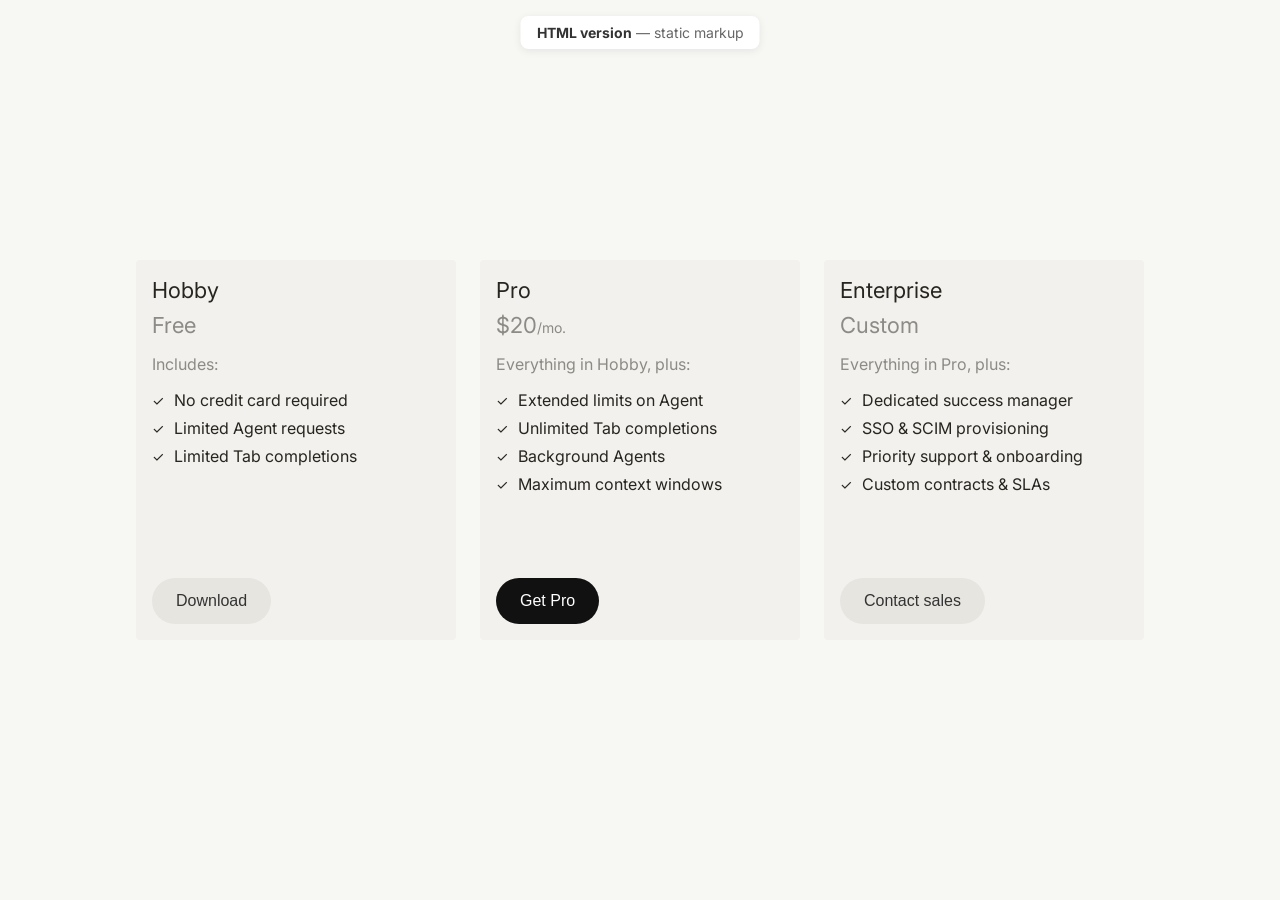
<file: index.html>
<!DOCTYPE html>
<html lang="en">
<head>
    <!-- Charset + mobile scaling (affects how the page renders on phones) -->
    <meta charset="UTF-8">
    <meta name="viewport" content="width=device-width, initial-scale=1.0">
    <title>Pricing Plans — HTML version</title>

    <!-- Fonts: preconnect tells the browser to open connections early (faster font load) -->
    <link rel="preconnect" href="https://fonts.googleapis.com">
    <link rel="preconnect" href="https://fonts.gstatic.com" crossorigin>
    <!-- Inter weights used in styles.css (400–700) -->
    <link href="https://fonts.googleapis.com/css2?family=Inter:wght@400;500;600;700&display=swap" rel="stylesheet">

    <!-- Shared design tokens + layout (colors, spacing, card + button styles) -->
    <link rel="stylesheet" href="styles.css">
</head>
<body>
    <!-- Demo label only — fixed pill at top; see .page-label in styles.css -->
    <p class="page-label"><strong>HTML version</strong> — static markup</p>

    <!-- Pricing row: cards in a row (flex); nowrap keeps one row -->
    <div class="cards-container">
        <!-- Card: Hobby — title, price, feature list, CTA at bottom -->
        <div class="card">
            <div class="card-top">
                <h3 class="card-title">Hobby</h3>
                <p class="card-price">
                    <span class="card-price-amount">Free</span>
                </p>
                <div class="card-content">
                    <p class="includes-text">Includes:</p>
                    <ul class="features-list">
                        <li>
                            <span class="checkmark">✓</span>
                            No credit card required
                        </li>
                        <li>
                            <span class="checkmark">✓</span>
                            Limited Agent requests
                        </li>
                        <li>
                            <span class="checkmark">✓</span>
                            Limited Tab completions
                        </li>
                    </ul>
                </div>
            </div>
            <!-- secondary = outlined/neutral button style in styles.css -->
            <button class="download-button secondary">Download</button>
        </div>

        <!-- Card: Pro — same structure as Hobby; price splits amount + “/mo.” for styling -->
        <div class="card">
            <div class="card-top">
                <h3 class="card-title">Pro</h3>
                <p class="card-price">
                    <span class="card-price-amount">$20</span>
                    <span class="card-price-period">/mo.</span>
                </p>
                <div class="card-content">
                    <p class="includes-text">Everything in Hobby, plus:</p>
                    <ul class="features-list">
                        <li>
                            <span class="checkmark">✓</span>
                            Extended limits on Agent
                        </li>
                        <li>
                            <span class="checkmark">✓</span>
                            Unlimited Tab completions
                        </li>
                        <li>
                            <span class="checkmark">✓</span>
                            Background Agents
                        </li>
                        <li>
                            <span class="checkmark">✓</span>
                            Maximum context windows
                        </li>
                    </ul>
                </div>
            </div>
            <!-- primary = dark filled CTA in styles.css -->
            <button class="download-button primary">Get Pro</button>
        </div>

        <!-- Card: Enterprise — same markup pattern as Pro (copy a card block, swap text + CTA) -->
        <div class="card">
            <div class="card-top">
                <h3 class="card-title">Enterprise</h3>
                <p class="card-price">
                    <span class="card-price-amount">Custom</span>
                </p>
                <div class="card-content">
                    <p class="includes-text">Everything in Pro, plus:</p>
                    <ul class="features-list">
                        <li>
                            <span class="checkmark">✓</span>
                            Dedicated success manager
                        </li>
                        <li>
                            <span class="checkmark">✓</span>
                            SSO &amp; SCIM provisioning
                        </li>
                        <li>
                            <span class="checkmark">✓</span>
                            Priority support &amp; onboarding
                        </li>
                        <li>
                            <span class="checkmark">✓</span>
                            Custom contracts &amp; SLAs
                        </li>
                    </ul>
                </div>
            </div>
            <button class="download-button secondary">Contact sales</button>
        </div>
    </div>
</body>
</html>
</file>
<file: styles.css>
/* =============================================================================
   GLOBAL RESET — removes default browser gaps; box-sizing keeps widths predictable
   ============================================================================= */
* {
    margin: 0;
    padding: 0;
    box-sizing: border-box;
}

/* =============================================================================
   PAGE SHELL — full viewport canvas, centered content, page background
   ============================================================================= */
body {
    /* Inter from index.html <link>; fallbacks if font fails */
    font-family: 'Inter', -apple-system, BlinkMacSystemFont, 'Segoe UI', Roboto, sans-serif;
    background-color: #f7f7f4;
    display: flex;
    justify-content: center;
    align-items: center;
    min-height: 100vh;
    padding: 20px;
}

/* =============================================================================
   PRICING ROW — horizontal flex row, gap between cards
   ============================================================================= */
.cards-container {
    display: flex;
    flex-direction: row;
    gap: 24px;
    flex-wrap: nowrap;
    justify-content: center;
    align-items: flex-start;
}

/* =============================================================================
   CARD — fixed width tile, off-white fill, radius + internal padding
   ============================================================================= */
.card {
    display: flex;
    flex-direction: column;
    min-height: 380px;
    background-color: #f2f1ed;
    border-radius: 4px;
    padding: 16px;
    width: 320px;
    flex-shrink: 0;
}

/* Upper block: title + price + list (button sits below via flex column) */
.card-top {
    display: flex;
    flex-direction: column;
}

/* Plan name — largest type on card */
.card-title {
    font-size: 22px;
    line-height: 28px;
    font-weight: 400;
    color: #26251e;
    margin-bottom: 8px;
}

/* Price row — muted color; inline-flex keeps amount + period on one baseline */
.card-price {
    font-size: 20px;
    color: rgba(38, 37, 30, 0.5);
    display: inline-flex;
    align-items: baseline;
}

.card-price-amount {
    font-size: 22px;
    font-weight: 400;
    color: rgba(38, 37, 30, 0.5);
}

/* “/mo.” — smaller than main amount */
.card-price-period {
    font-size: 14px;
    color: rgba(38, 37, 30, 0.5);
}

/* Space before CTA pushes button toward bottom when card is tall */
.card-content {
    margin-bottom: 32px;
}

/* “Includes:” / section intro — secondary text color */
.includes-text {
    font-size: 16px;
    color: rgba(38, 37, 30, 0.5);
    margin: 16px 0px;
}

/* =============================================================================
   FEATURE LIST — no bullets; rows are flex for checkmark + copy alignment
   ============================================================================= */
.features-list {
    list-style: none;
    padding: 0;
}

.features-list li {
    display: flex;
    align-items: center;
    margin-bottom: 8px;
    font-size: 16px;
    color: #26251e;
}

.checkmark {
    color: #26251e;
    font-size: 14px;
    margin-right: 10px;
    font-weight: 400;
}

/* =============================================================================
   BUTTONS — pill shape; secondary = light fill; primary = dark CTA
   ============================================================================= */
.download-button {
    margin-top: auto;
    width: fit-content;
    background-color: #e6e5e0;
    border: none;
    border-radius: 999px;
    padding: 14px 24px;
    font-size: 16px;
    font-weight: 500;
    color: #333;
    cursor: pointer;
    transition: background-color 0.2s ease;
}

.download-button:hover {
    background-color: #D8D6CE;
}

.download-button:active {
    background-color: #D8D6CE;
}

.download-button.primary {
    background-color: #111;
    color: #fff;
}

.download-button.primary:hover {
    background-color: #333;
}

.download-button.primary:active {
    background-color: #333;
}

.download-button.tertiary {
    background-color: transparent;
    border: 1px solid #c2c1ba;
    color: #333;
}  

.download-button.tertiary:hover {
    background-color: #d4d4d4;
}

.download-button.tertiary:active {
    background-color: #d4d4d4;
}

/* =============================================================================
   PAGE LABEL — fixed demo badge (not part of pricing UI)
   ============================================================================= */
.page-label {
    position: fixed;
    top: 16px;
    left: 50%;
    transform: translateX(-50%);
    font-size: 14px;
    color: #666;
    background: #fff;
    padding: 8px 16px;
    border-radius: 8px;
    box-shadow: 0 2px 8px rgba(0,0,0,0.08);
}

.page-label strong {
    color: #333;
}
</file>
